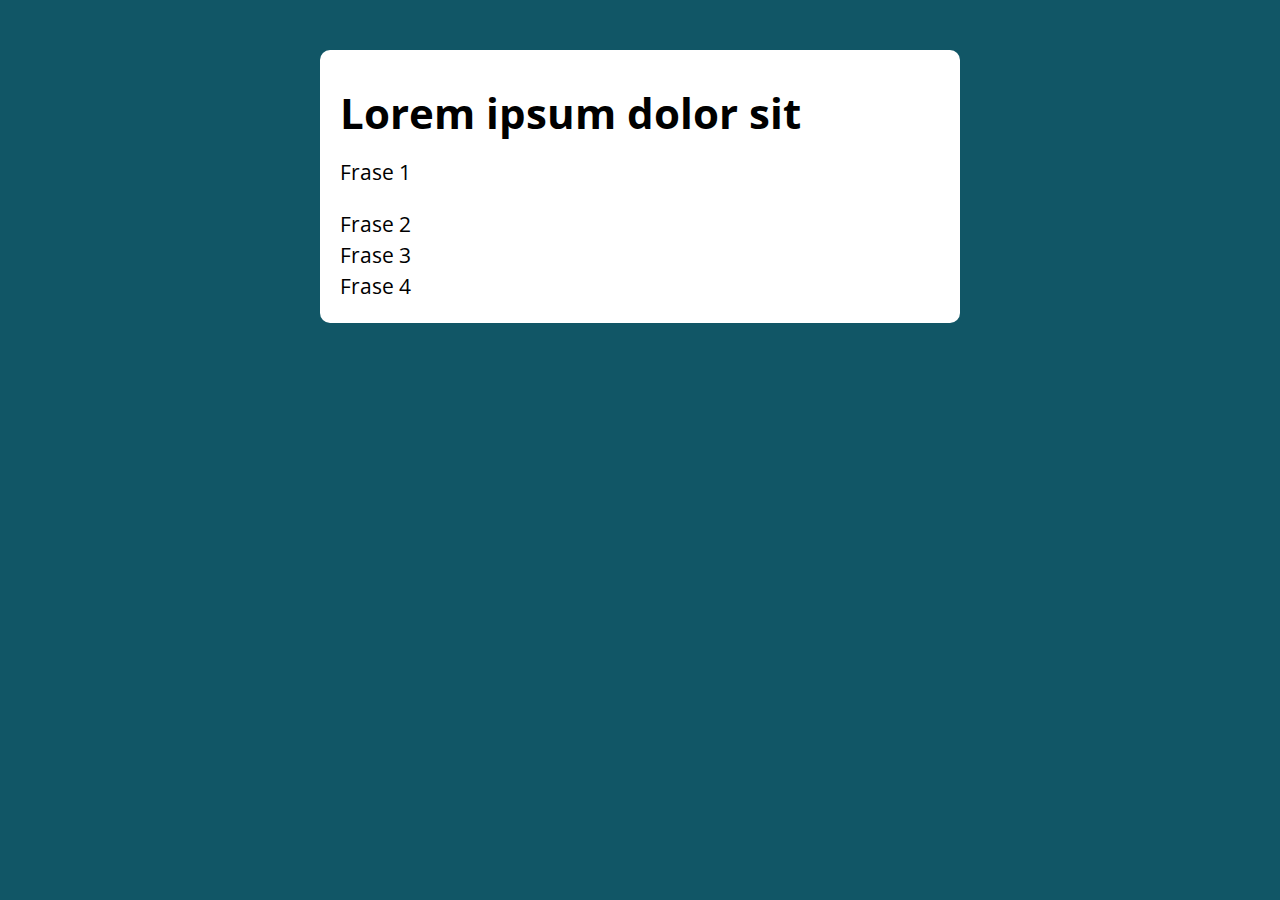
<file: exercicio_for/index.html>
<!DOCTYPE html>
<html lang="pt-BR">

<head>
  <meta charset="UTF-8">
  <meta name="viewport" content="width=device-width, initial-scale=1.0">
  <meta http-equiv="X-UA-Compatible" content="ie=edge">
  <title>Modelo</title>
  <link rel="stylesheet" href="./assets/css/style.css">
</head>

<body>

  <section class="container">
    <h1>Lorem ipsum dolor sit</h1>
  </section>

  <script src="./assets/js/main.js"></script>
</body>

</html>
</file>
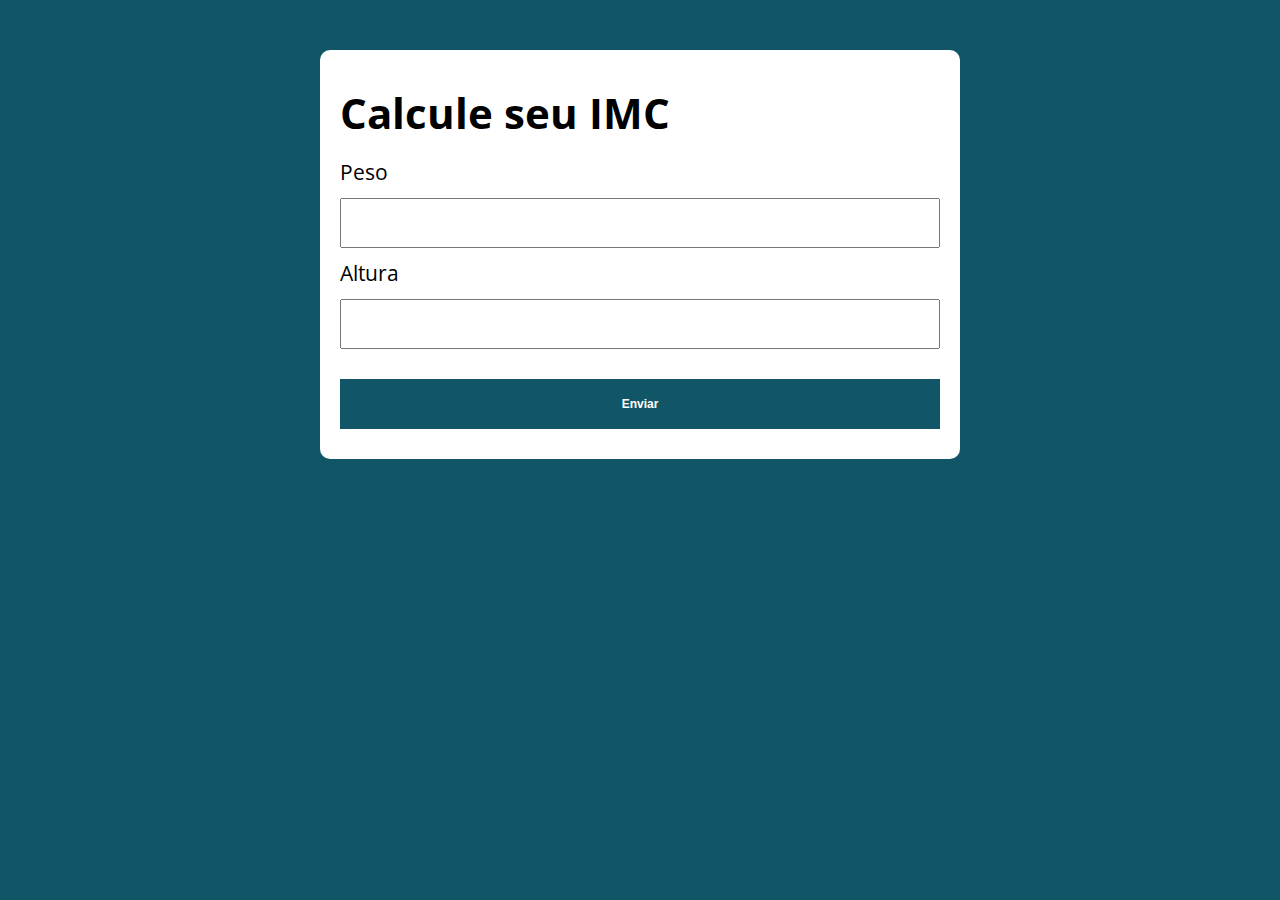
<file: exercicio_IMC/index.html>
<!DOCTYPE html>
<html lang="pt-BR">

<head>
  <meta charset="UTF-8">
  <meta name="viewport" content="width=device-width, initial-scale=1.0">
  <meta http-equiv="X-UA-Compatible" content="ie=edge">
  <title>Calcule seu IMC</title>
  <link rel="stylesheet" href="./assets/css/style.css">
</head>

<body>

  <section class="container">
    <h1>Calcule seu IMC</h1>
    <form action="/" id="formulario" method="POST">
      <label for="peso">Peso</label>
      <input type="text" id="peso" name="peso">
      <label for="altura">Altura</label>
      <input type="text" id="altura" name="altura">
      <button type="submit">Enviar</button>
    </form>

    <div id="resultado"></div>
  </section>

  <script src="./assets/js/main.js"></script>
</body>

</html>
</file>
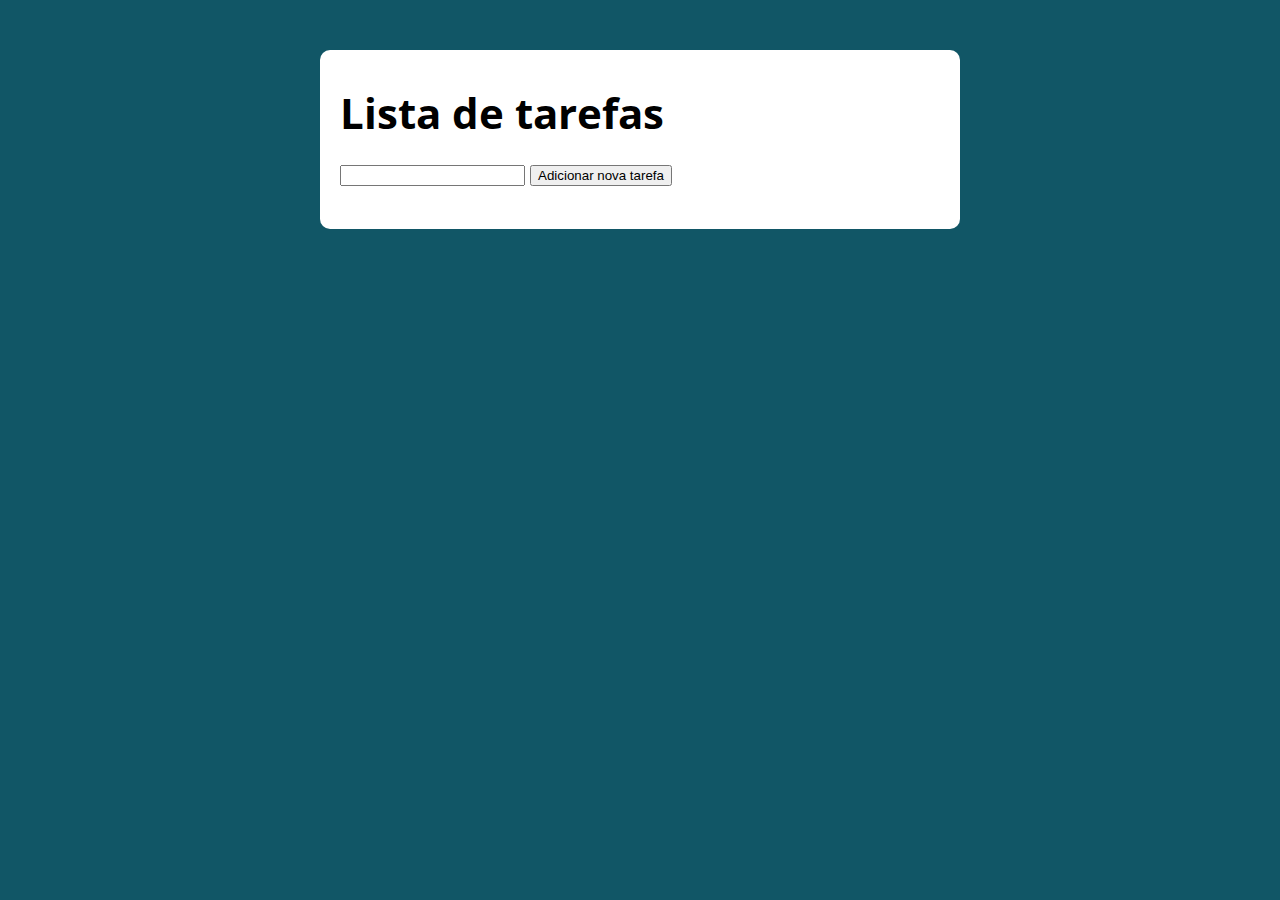
<file: exercicio_listatarefas/index.html>
<!DOCTYPE html>
<html lang="pt-BR">

<head>
  <meta charset="UTF-8">
  <meta name="viewport" content="width=device-width, initial-scale=1.0">
  <meta http-equiv="X-UA-Compatible" content="ie=edge">
  <title>Modelo</title>
  <link rel="stylesheet" href="./assets/css/style.css">
</head>

<body>

  <section class="container">
    <h1>Lista de tarefas</h1>
    <p>
      <input type="text" class="input-tarefa">
      <button class="btn-tarefa">Adicionar nova tarefa</button>
    </p>

    <ul class="tarefas"></ul>
  </section>

  <script src="./assets/js/main.js"></script>
</body>

</html>
</file>
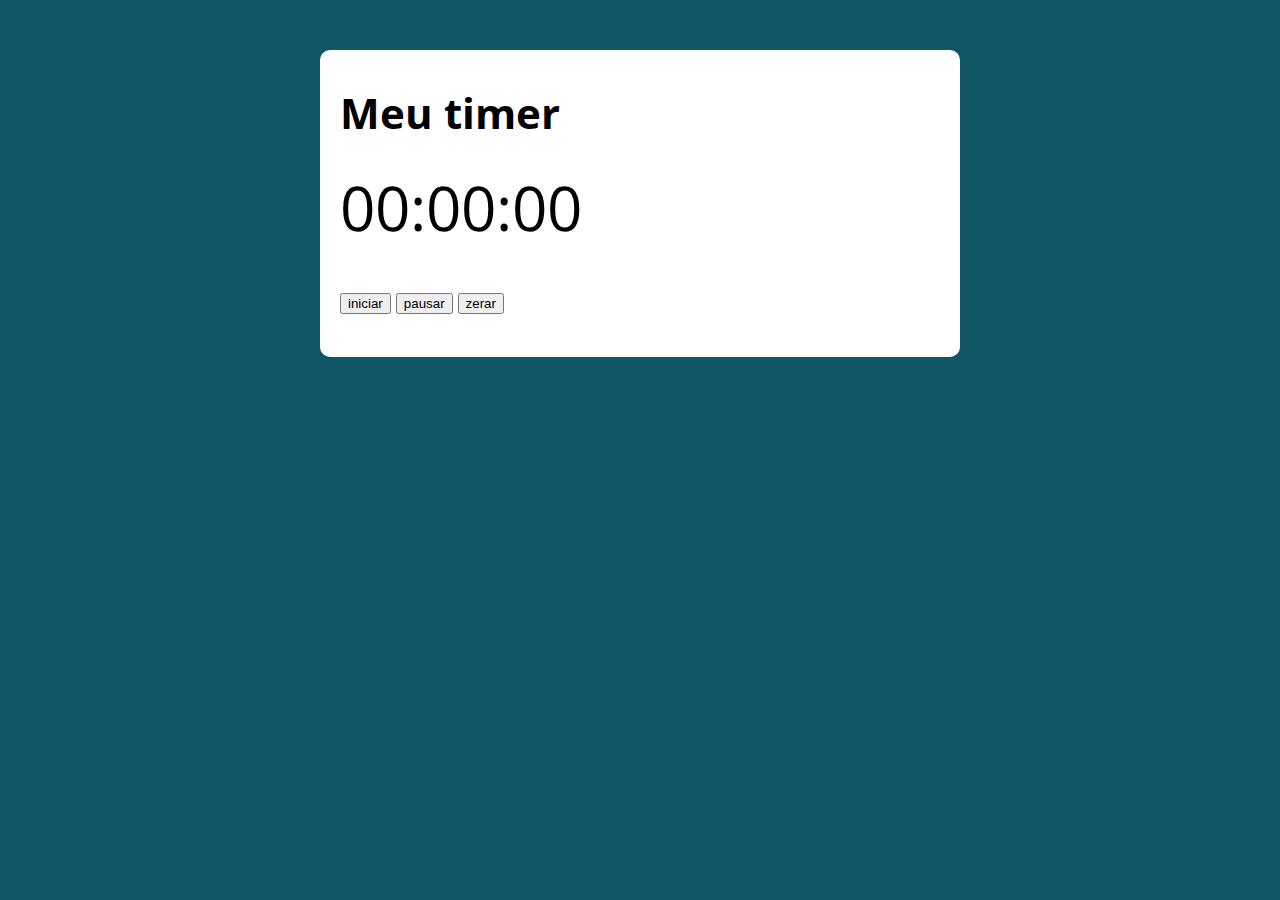
<file: exercicio_relogio/index.html>
<!DOCTYPE html>
<html lang="pt-BR">

<head>
  <meta charset="UTF-8">
  <meta name="viewport" content="width=device-width, initial-scale=1.0">
  <meta http-equiv="X-UA-Compatible" content="ie=edge">
  <title>Modelo</title>
  <link rel="stylesheet" href="./assets/css/style.css">
</head>

<body>

  <section class="container">
    <h1>Meu timer</h1>
    <p class="relogio">00:00:00</p>
    <p>
      <button class="iniciar">iniciar</button>
      <button class="pausar">pausar</button>
      <button class="zerar">zerar</button>
    </p>
  </section>

  <script src="./assets/js/main.js"></script>
</body>

</html>
</file>
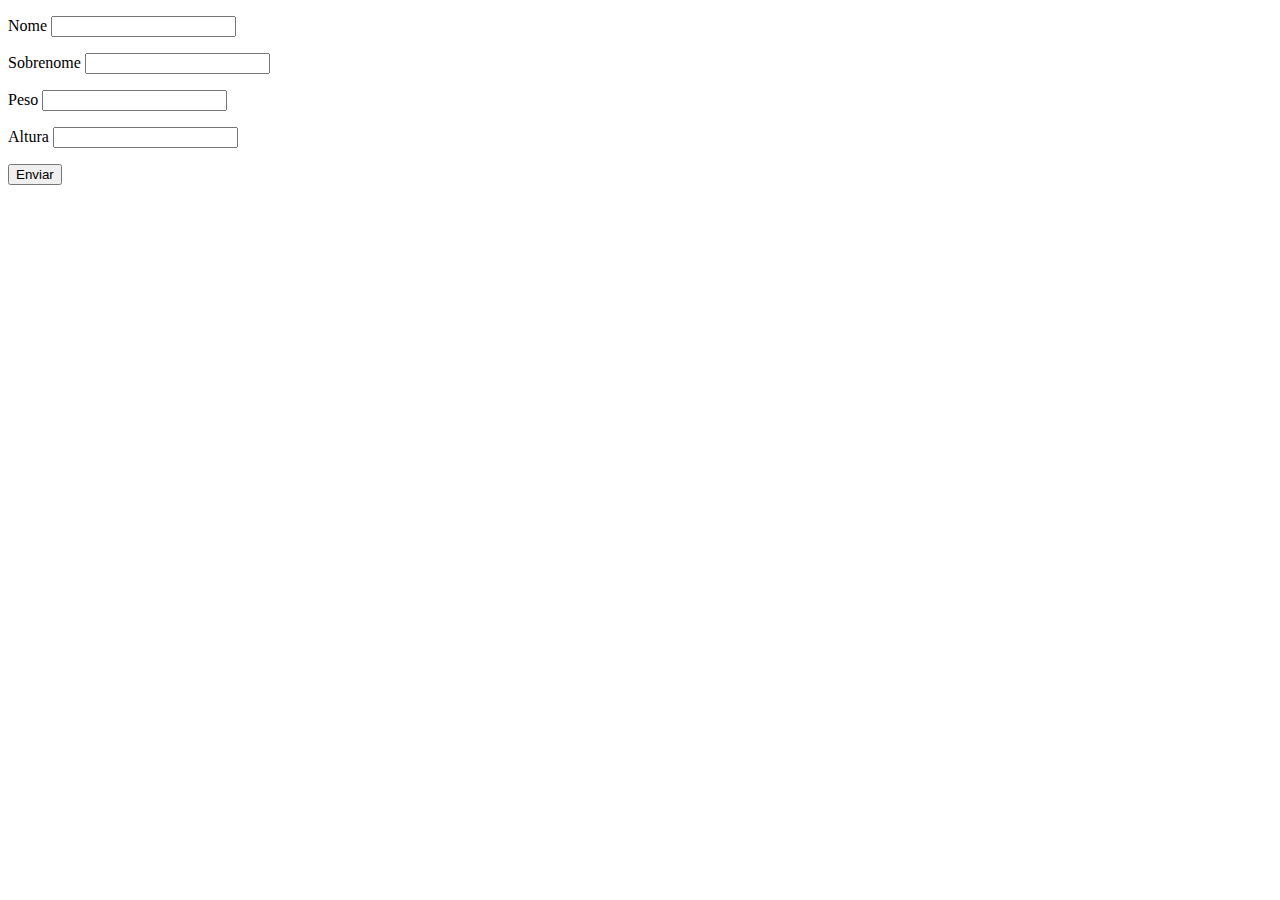
<file: funcao_array_objeto/index.html>
<!DOCTYPE html>
<html lang="pt-BR">
<head>
  <meta charset="UTF-8">
  <meta name="viewport" content="width=device-width, initial-scale=1.0">
  <meta http-equiv="X-UA-Compatible" content="ie=edge">
  <title>Exercícios</title>
</head>
<body>
  <form class="form" action="" method="get">
    <p>Nome <input type="text" class="nome"></p>
    <p>Sobrenome <input type="text" class="sobrenome"></p>
    <p>Peso <input type="text" class="peso"></p>
    <p>Altura <input type="text" class="altura"></p>
    <button>Enviar</button>

    <div class="resultado"></div>
  </form>

<script src="js/script.js"></script>
</body>
</html>
</file>
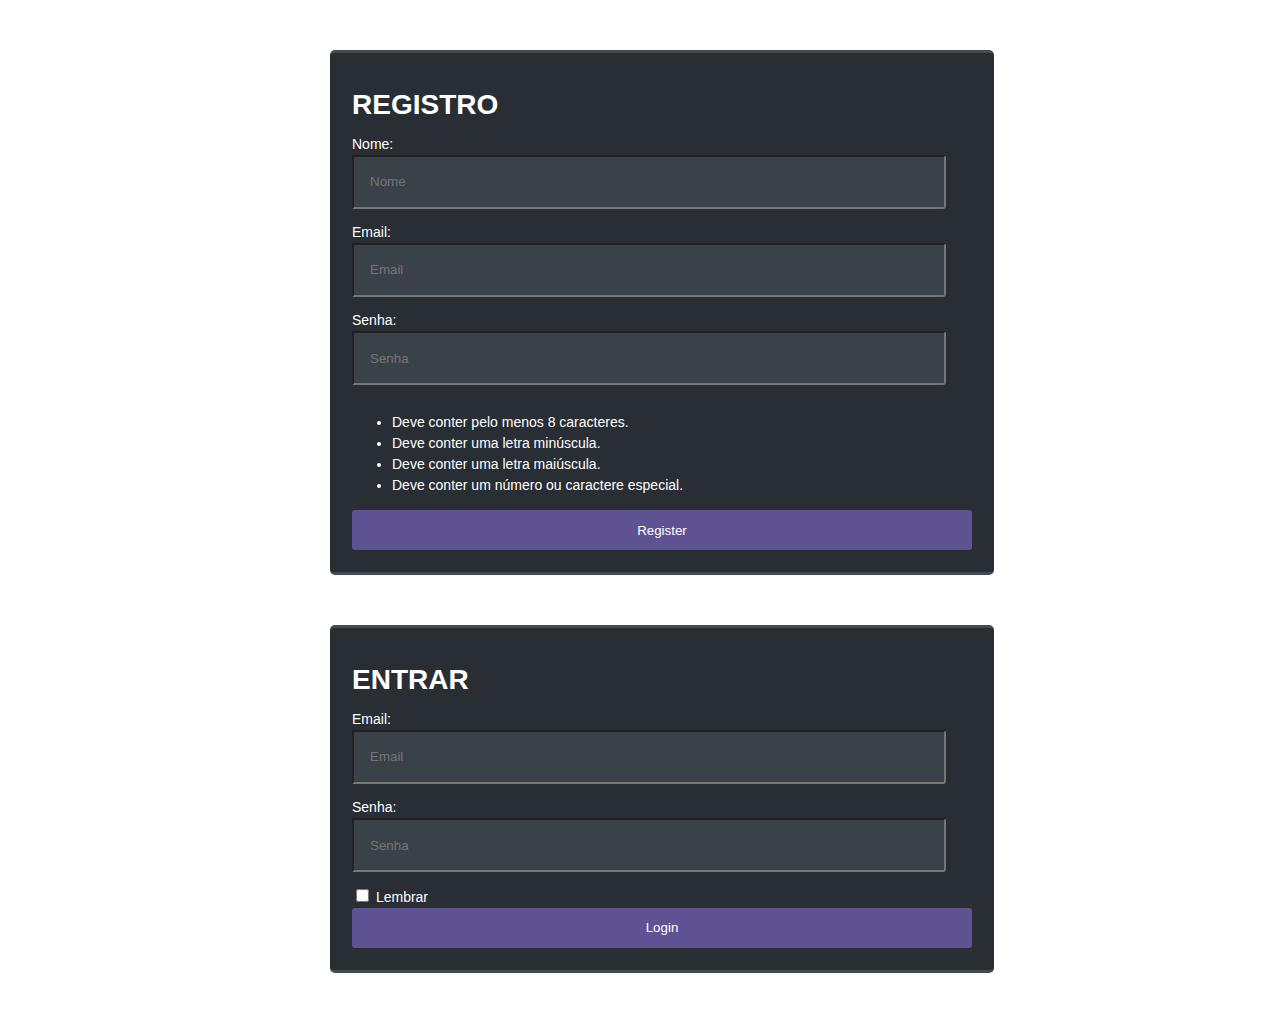
<file: login_register_localstorage/index.html>
<!DOCTYPE html>
<html lang="en">
<head>
    <meta charset="UTF-8">
    <meta http-equiv="X-UA-Compatible" content="IE=edge">
    <meta name="viewport" content="width=device-width, initial-scale=1.0">
    <title>ATIVIDADE FATEPI</title>
    <link rel="stylesheet" href="css/styles.css">
</head>
<script src="js/script.js"></script>
<body>
    <div class="login">
        <form name='form-login'>
    
            <h1>REGISTRO</h1>

            <label for="nome">Nome:</label>
            <input type="nome" id="nome" placeholder="Nome" required>
    
            <label for="email">Email:</label>
            <input type="email" id="email" placeholder="Email" required>
    
            <label for="pw">Senha:</label>
            <input type="password"
                   id= "pw"
                   placeholder="Senha" required>
    
            <ul class="helper-text">
                <li class="length">Deve conter pelo menos 8 caracteres.</li>
                <li class="lowercase">Deve conter uma letra minúscula.</li>
                <li class="uppercase">Deve conter uma letra maiúscula.</li>
                <li class="special">Deve conter um número ou caractere especial.</li>
            </ul>
            <input id="rgstr_btn" type="submit" value="Register" onclick="store()">
    
        </form>
    </div>
    
    <div class="login">
        <form name='form-login'>
    
            <h1>ENTRAR</h1>
    
            <label for="userName">Email:</label>
            <input type="email" id="userName" placeholder="Email" required>
    
            <label for="userPw">Senha:</label>
            <input type="password" id= "userPw" placeholder="Senha" required>
    
            <div id="remember">
                <input type="checkbox" value="lsRememberMe" id="rememberMe"
                       style="display: inline-block;">
                <label>Lembrar</label>
            </div>
    
            <input id= "login_btn" type="submit" value="Login" onclick="check()">
        </form>
    </div>
</body>
</html>
</file>
<file: exercicio_for/assets/css/style.css>
@import url('https://fonts.googleapis.com/css?family=Open+Sans:400,700&display=swap');
:root {
  --primary-color: rgb(17, 86, 102);
  --primary-color-darker: rgb(9, 48, 56);
}

* {
  box-sizing: border-box;
  outline: 0;
}

body {
  margin: 0;
  padding: 0;
  background: var(--primary-color);
  font-family: 'Open sans', sans-serif;
  font-size: 1.3em;
  line-height: 1.5em;
}

.container {
  max-width: 640px;
  margin: 50px auto;
  background: #fff;
  padding: 20px;
  border-radius: 10px;
}

form input, form label, form button {
  display: block;
  width: 100%;
  margin-bottom: 10px;
}

form input {
  font-size: 24px;
  height: 50px;
  padding: 0 20px;
}

form input:focus {
  outline: 1px solid var(--primary-color);
}

form button {
  border: none;
  background: var(--primary-color);
  color: #fff;
  font-size: 12px !important;
  font-weight: 700;
  height: 50px;
  cursor: pointer;
  margin-top: 30px;
}

form button:hover {
  background: var(--primary-color-darker);
}
</file>
<file: exercicio_IMC/assets/css/style.css>
@import url('https://fonts.googleapis.com/css?family=Open+Sans:400,700&display=swap');
:root {
  --primary-color: rgb(17, 86, 102);
  --primary-color-darker: rgb(9, 48, 56);
}

* {
  box-sizing: border-box;
  outline: 0;
}

body {
  margin: 0;
  padding: 0;
  background: var(--primary-color);
  font-family: 'Open sans', sans-serif;
  font-size: 1.3em;
  line-height: 1.5em;
}

.container {
  max-width: 640px;
  margin: 50px auto;
  background: #fff;
  padding: 20px;
  border-radius: 10px;
}

form input, form label, form button {
  display: block;
  width: 100%;
  margin-bottom: 10px;
}

form input {
  font-size: 24px;
  height: 50px;
  padding: 0 20px;
}

form input:focus {
  outline: 1px solid var(--primary-color);
}

form button {
  border: none;
  background: var(--primary-color);
  color: #fff;
  font-size: 12px !important;
  font-weight: 700;
  height: 50px;
  cursor: pointer;
  margin-top: 30px;
}

form button:hover {
  background: var(--primary-color-darker);
}

.paragrafo-resultado, .bad {
  background: rgb(109, 255, 182);
  padding: 10px 20px;
}

.bad {
  background: rgb(255, 150, 150);
}
</file>
<file: exercicio_listatarefas/assets/css/style.css>
@import url('https://fonts.googleapis.com/css?family=Open+Sans:400,700&display=swap');
:root {
  --primary-color: rgb(17, 86, 102);
  --primary-color-darker: rgb(9, 48, 56);
}

* {
  box-sizing: border-box;
  outline: 0;
}

body {
  margin: 0;
  padding: 0;
  background: var(--primary-color);
  font-family: 'Open sans', sans-serif;
  font-size: 1.3em;
  line-height: 1.5em;
}

.container {
  max-width: 640px;
  margin: 50px auto;
  background: #fff;
  padding: 20px;
  border-radius: 10px;
}

form input, form label, form button {
  display: block;
  width: 100%;
  margin-bottom: 10px;
}

form input {
  font-size: 24px;
  height: 50px;
  padding: 0 20px;
}

form input:focus {
  outline: 1px solid var(--primary-color);
}

form button {
  border: none;
  background: var(--primary-color);
  color: #fff;
  font-size: 18px;
  font-weight: 700;
  height: 50px;
  cursor: pointer;
  margin-top: 30px;
}

form button:hover {
  background: var(--primary-color-darker);
}
</file>
<file: exercicio_relogio/assets/css/style.css>
@import url('https://fonts.googleapis.com/css?family=Open+Sans:400,700&display=swap');
:root {
  --primary-color: rgb(17, 86, 102);
  --primary-color-darker: rgb(9, 48, 56);
}

* {
  box-sizing: border-box;
  outline: 0;
}

body {
  margin: 0;
  padding: 0;
  background: var(--primary-color);
  font-family: 'Open sans', sans-serif;
  font-size: 1.3em;
  line-height: 1.5em;
}

.container {
  max-width: 640px;
  margin: 50px auto;
  background: #fff;
  padding: 20px;
  border-radius: 10px;
}

form input, form label, form button {
  display: block;
  width: 100%;
  margin-bottom: 10px;
}

form input {
  font-size: 24px;
  height: 50px;
  padding: 0 20px;
}

form input:focus {
  outline: 1px solid var(--primary-color);
}

form button {
  border: none;
  background: var(--primary-color);
  color: #fff;
  font-size: 18px;
  font-weight: 700;
  height: 50px;
  cursor: pointer;
  margin-top: 30px;
}

form button:hover {
  background: var(--primary-color-darker);
}
.relogio {
  font-size: 3em;
}

.pausado {
  color: red;
}
</file>
<file: login_register_localstorage/css/styles.css>
@charset "utf-8";
        @import url(http://weloveiconfonts.com/api/?family=fontawesome);

        [class*="fontawesome-"]:before {
          font-family: 'FontAwesome', sans-serif;
        }

        body {
          background: white;
          color: white;
          font: 87.5%/1.5em 'Open Sans', sans-serif;
          margin: 0;
        }

        p {
          line-height: 1.5em;
        }

        after { clear: both; }

        .login {
          margin: 50px auto;
          width: 620px;
        }

        .login form {
          margin: auto;
          padding: 22px 22px 22px 22px;
          width: 100%;
          border-radius: 5px;
          background: #282e33;
          border-top: 3px solid #434a52;
          border-bottom: 3px solid #434a52;
        }

        .login form span {
          background-color: #363b41;
          border-radius: 3px 0px 0px 3px;
          border-right: 3px solid #434a52;
          color: #606468;
          display: block;
          float: left;
          line-height: 50px;
          text-align: center;
          width: 50px;
          height: 50px;
        }

        .login form input[type="email"] {
          background-color: #3b4148;
          border-radius: 0px 3px 3px 0px;
          color: #a9a9a9;
          margin-bottom: 1em;
          padding: 0 16px;
          width: 90%;
          height: 50px;
        }

        .login form input[type="nome"] {
            background-color: #3b4148;
            border-radius: 0px 3px 3px 0px;
            color: #a9a9a9;
            margin-bottom: 1em;
            padding: 0 16px;
            width: 90%;
            height: 50px;
          }

        .login form input[type="password"] {
          background-color: #3b4148;
          border-radius: 0px 3px 3px 0px;
          color: #a9a9a9;
          margin-bottom: 1em;
          padding: 0 16px;
          width: 90%;
          height: 50px;
        }

        .login form input[type="submit"] {
          background: #5F5293;
          border: 0;
          width: 100%;
          height: 40px;
          border-radius: 3px;
          color: white;
          cursor: pointer;
          transition: background 0.3s ease-in-out;
        }
        #login form input[type="submit"]:hover {
          background: #877CB0;
        }
</file>
